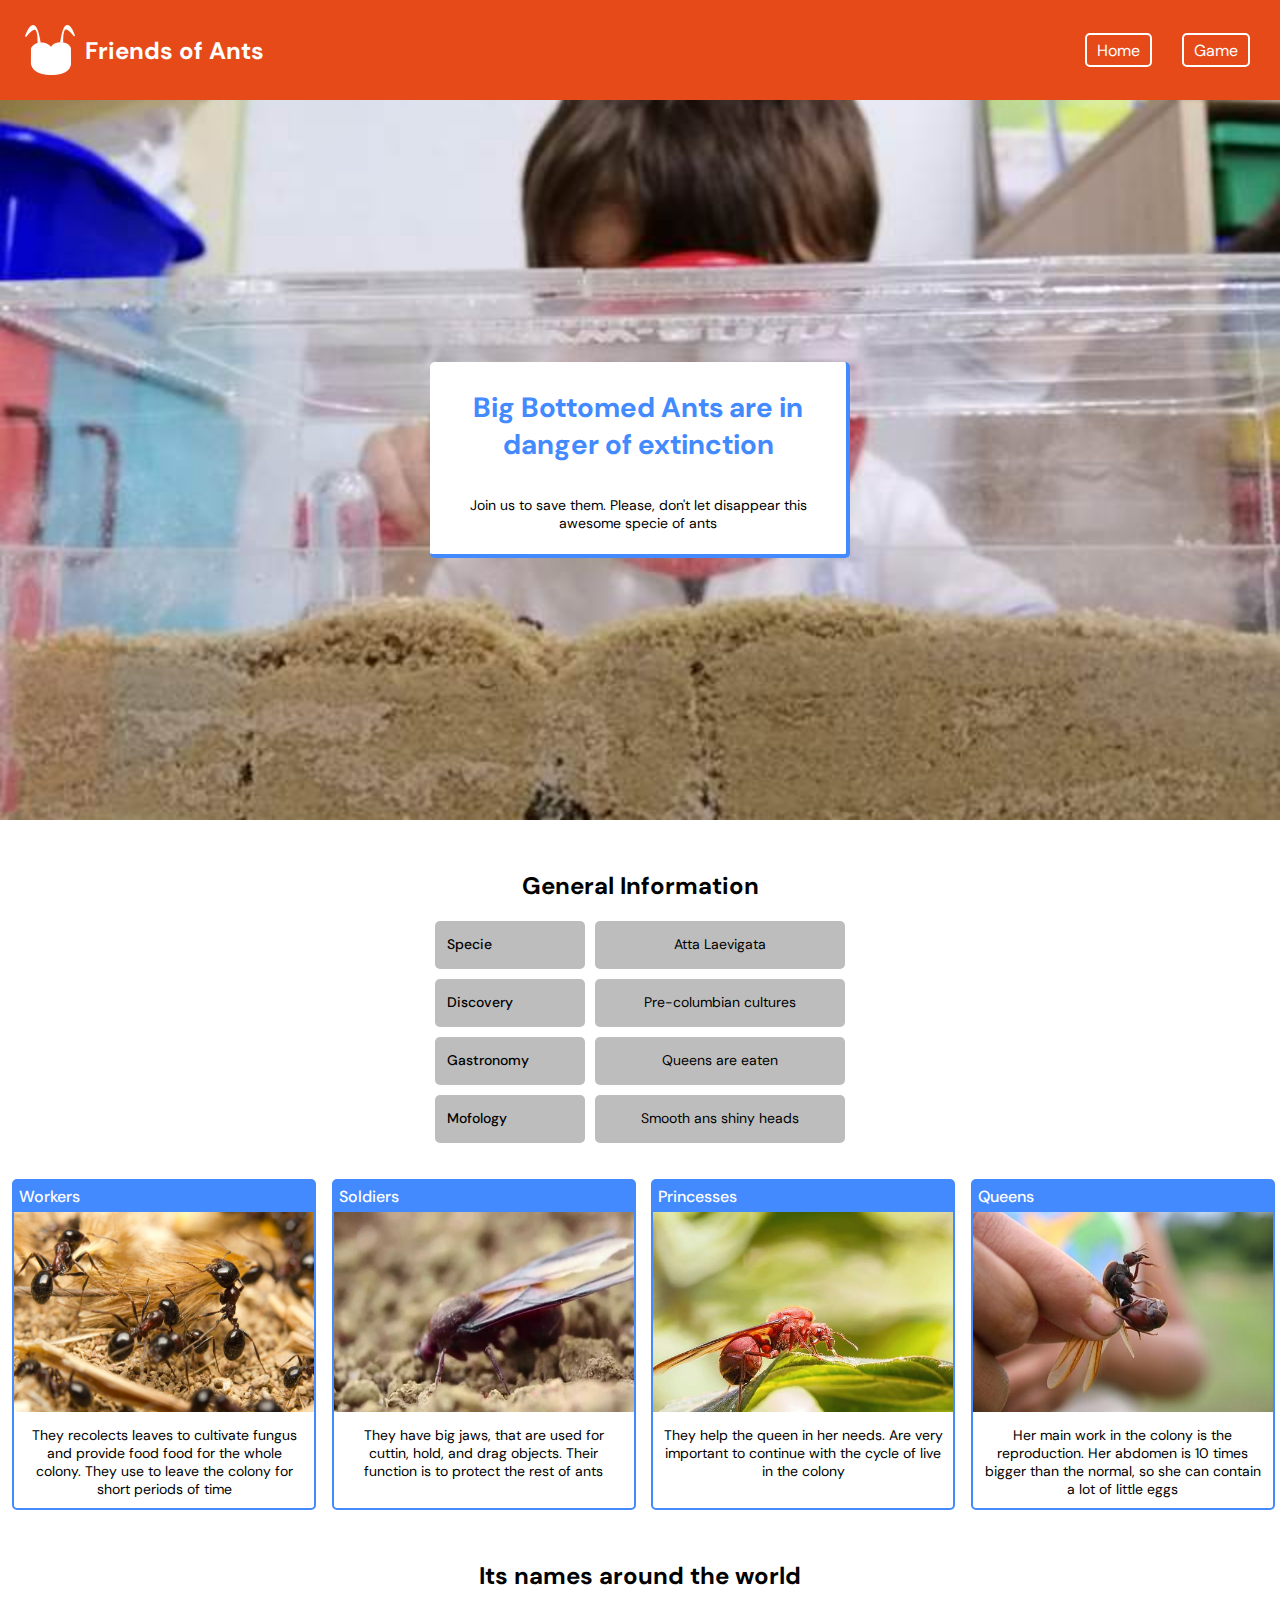
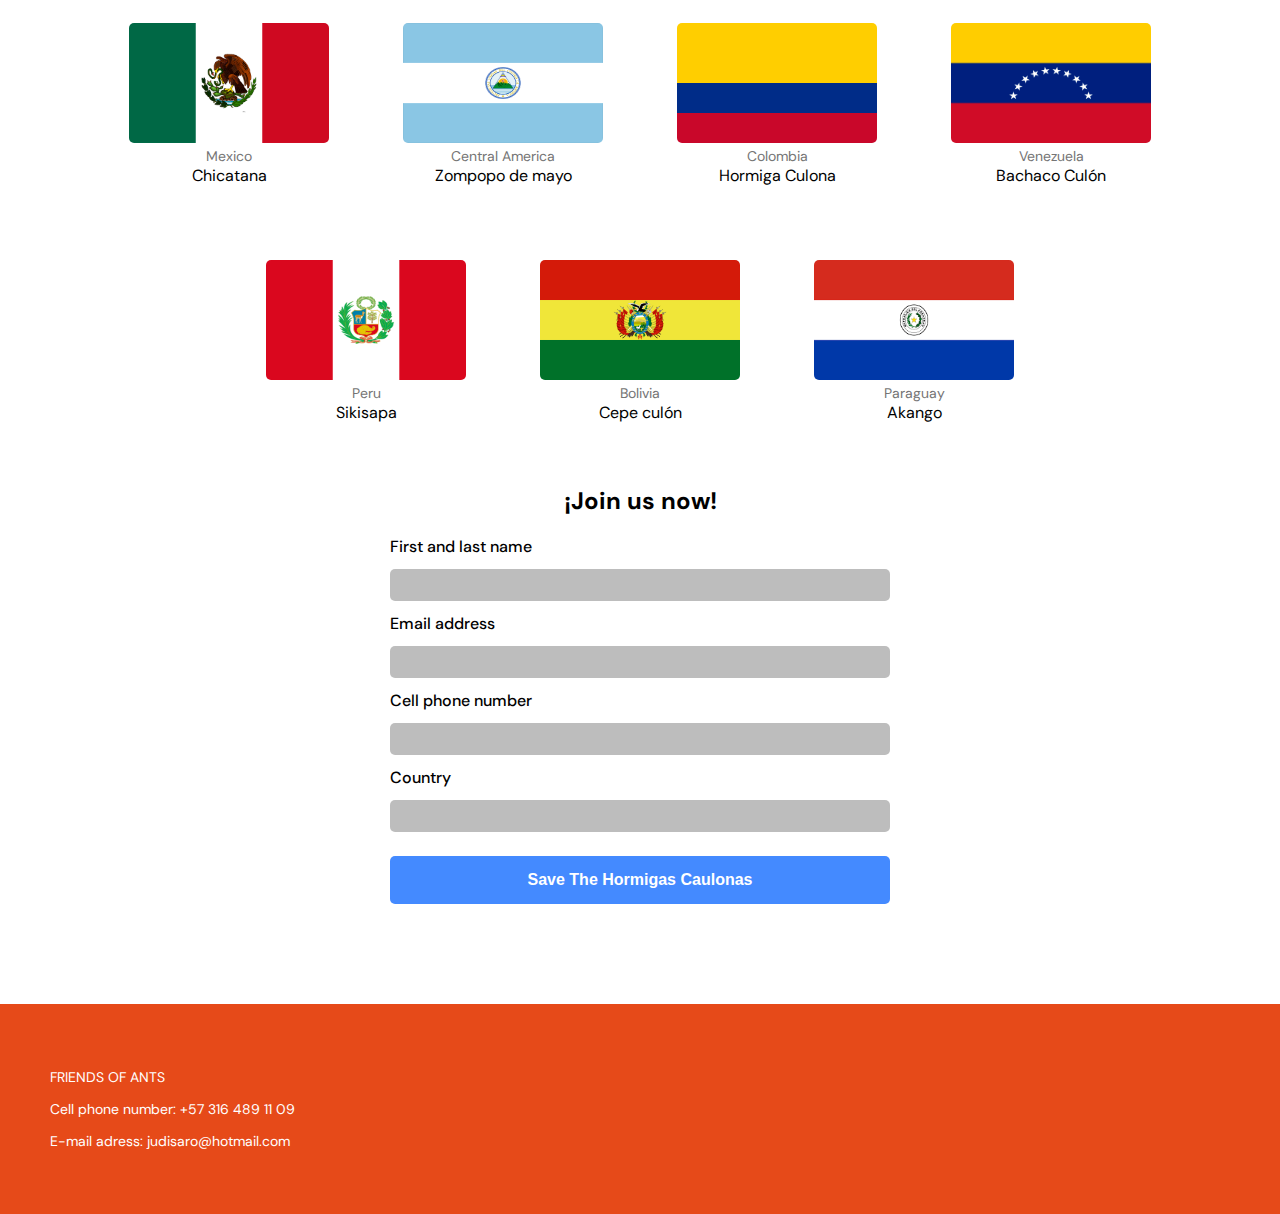
<file: index.html>
<!DOCTYPE html>
<html lang="en">
<head>
    <meta charset="UTF-8">
    <meta http-equiv="X-UA-Compatible" content="IE=edge">
    <meta name="viewport" content="width=device-width, initial-scale=1.0">
    <title> Hormigas Culonas</title>

    <link rel="stylesheet" href="styles.css" type="text/css">
    <link href="https://fonts.googleapis.com/css2?family=DM+Sans:wght@400;500;700&display=swap" rel="stylesheet">
</head>
<body>
    <!--HEADER-->
    <header>
        <!--NAVAR-->
        <div class="nav">
            <div class="nav__left">
                <img src="assets/logoant.png" alt="Logo">
                <p>Friends of Ants<p>
            </div>
            <div class="nav__right">
                <a class="nav__right--home" href="#">Home</a>
                <a class="nav__right--play" href="game.html">Game</a>
            </div>
        </div>

        <div class="header">
            <div class="header__card">
                <h1>Big Bottomed Ants are in danger of extinction</h1>
                <p>Join us to save them. Please, don't let disappear this awesome specie of ants</p>
            </div>
        </div>
    </header>

    <main>
        <section class="section-two">
            <h2>General Information</h2>
            <div class="section-two__table">
                <div><p class="l">Specie</p></div>
                <div><p class="r">Atta Laevigata</p></div>
                <div><p class="l">Discovery</p></div>
                <div><p class="r">Pre-columbian cultures</p></div>
                <div><p class="l">Gastronomy</p></div>
                <div><p class="r">Queens are eaten</p></div>
                <div><p class="l">Mofology</p></div>
                <div><p class="r">Smooth ans shiny heads</p></div>
            </div>

            <div class="section-two__colony">
                <div class="card">
                    <div class="title">Workers</div>
                    <img src="assets/workers.jpg" class="img" alt="img">
                    <div class="description">They recolects leaves to cultivate fungus and provide food food 
                        for the whole colony. They use to leave the colony for short periods of time</div>
                </div>

                <div class="card">
                    <div class="title">Soldiers</div>
                    <img src="assets/soliders.jpg" class="img" alt="img">
                    <div class="description">They have big jaws, that are used for cuttin,
                        hold, and drag objects. Their function is to protect the rest of ants 
                    </div>
                </div>

                <div class="card">
                    <div class="title">Princesses</div>
                    <img src="assets/princess.jpg" class="img" alt="img">
                    <div class="description">They help the queen in her needs. Are very important
                        to continue with the cycle of live in the colony
                    </div>
                </div>

                <div class="card">
                    <div class="title">Queens</div>
                    <img src="assets/ant-general-info.jpg" class="img" alt="img">
                    <div class="description">Her main work in the colony is the reproduction. Her abdomen
                            is 10 times bigger than the normal, so she can contain a lot of little eggs
                    </div>
                </div>
            </div>
        </section>

        <section class="section-one">
            <h2>Its names around the world</h2>
            <div class="sec-flags">
                <div class="sec-flags__card">
                    <img src="assets/flags/mexico.png" alt="flag">
                    <p class="country">Mexico</p>
                    <p class="name">Chicatana</p>
                </div>
                <div class="sec-flags__card">
                    <img src="assets/flags/america-central.png" alt="flag">
                    <p class="country">Central America</p>
                    <p class="name">Zompopo de mayo</p>
                </div>
                <div class="sec-flags__card">
                    <img src="assets/flags/colombia.png" alt="flag">
                    <p class="country">Colombia</p>
                    <p class="name">Hormiga Culona</p>
                </div>
                <div class="sec-flags__card">
                    <img src="assets/flags/venezuela.png" alt="flag">
                    <p class="country">Venezuela</p>
                    <p class="name">Bachaco Culón</p>
                </div>
                <div class="sec-flags__card">
                    <img src="assets/flags/peru.png" alt="flag">
                    <p class="country">Peru</p>
                    <p class="name">Sikisapa</p>
                </div>
                <div class="sec-flags__card">
                    <img src="assets/flags/bolivia.png" alt="flag">
                    <p class="country">Bolivia</p>
                    <p class="name">Cepe culón</p>
                </div>
                <div class="sec-flags__card">
                    <img src="assets/flags/paraguay.png" alt="flag">
                    <p class="country">Paraguay</p>
                    <p class="name">Akango</p>
                </div>
            </div>
        </section>

        <section class="section-three">
            <h2>¡Join us now!</h2>
            <form class="section-three__form">
                <label for="name">First and last name</label>
                <input class="input" type="text">

                <label for="email">Email address</label>
                <input class="input" type="email" name="email" id="email">

                <label for="phone">Cell phone number</label>
                <input class="input" type="number" name="phone" id="phone">

                <label for="Country">Country</label>
                <input class="input" type="text" name="country" id="country">

                <input class="btn" type="button" value="Save The Hormigas Caulonas">
            </form>
        </section>

        <footer class="footer">
            <div>
                <p>FRIENDS OF ANTS</p>
                <p>Cell phone number: +57 316 489 11 09</p>
                <p>E-mail adress: judisaro@hotmail.com</p>
            </div>
        </footer>

    </main>
    

</body>
</html>
</file>
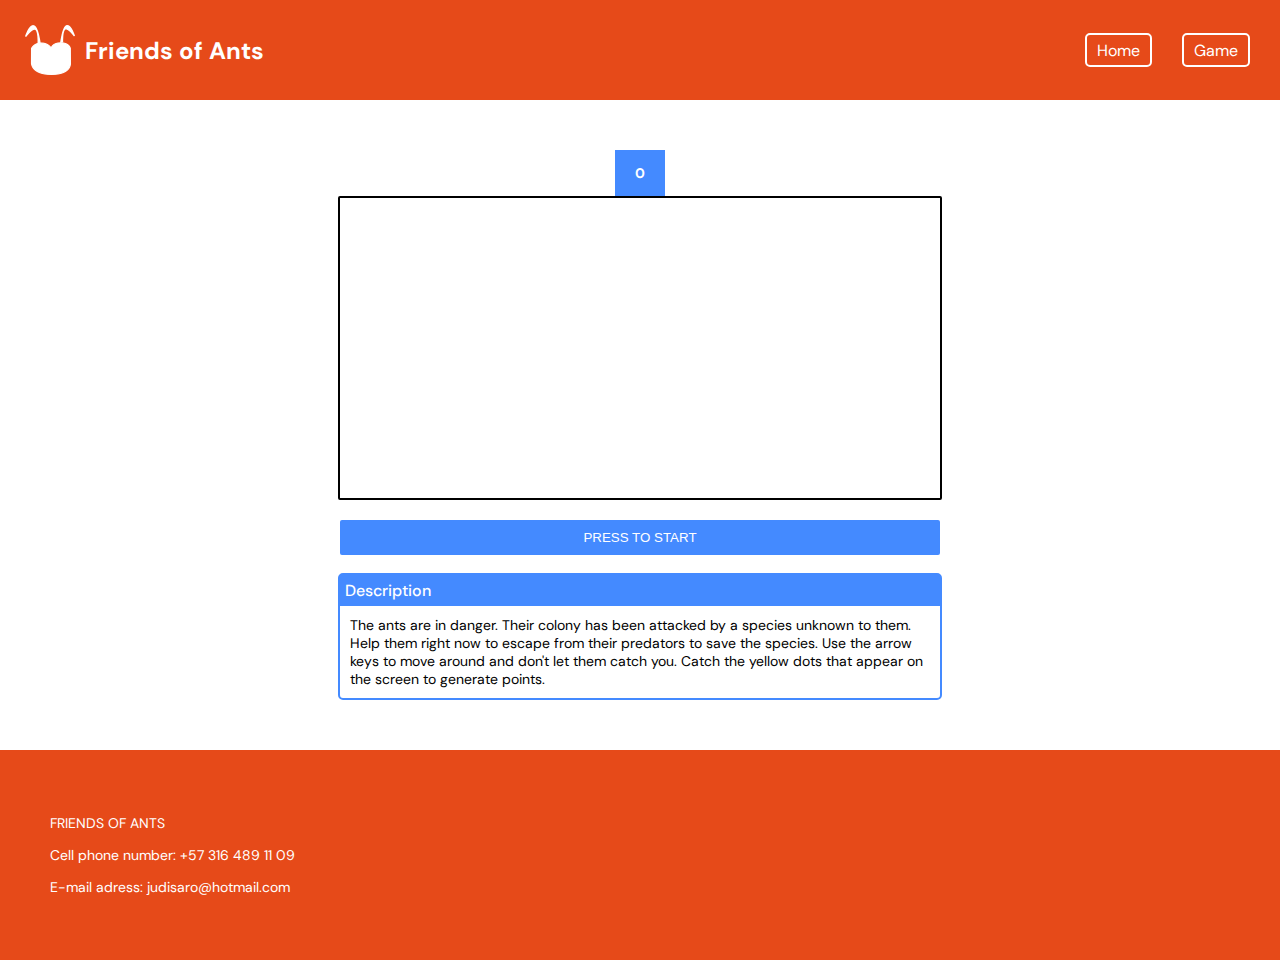
<file: game.html>
<!DOCTYPE html>
<html lang="en">
<head>
    <meta charset="UTF-8">
    <meta http-equiv="X-UA-Compatible" content="IE=edge">
    <meta name="viewport" content="width=device-width, initial-scale=1.0">
    <title>Big Bottonmed Ants</title>

    <link rel="stylesheet" href="styles.css" type="text/css">
    <link rel="stylesheet" href="styles-game.css" type="text/css">
    <link href="https://fonts.googleapis.com/css2?family=DM+Sans:wght@400;500;700&display=swap" rel="stylesheet">
</head>
<body>
    <!--HEADER-->
    <header>
        <!--NAVAR-->
        <div class="nav">
            <div class="nav__left">
                <img src="assets/logoant.png" alt="Logo">
                <p>Friends of Ants<p>
            </div>
            <div class="nav__right">
                <a class="nav__right--home" href="index.html">Home</a>
                <a class="nav__right--play" href="#">Game</a>
            </div>
        </div>
    </header>

    <main>
        <div class="start-button">
            <div class="points"><p id="points-id">0</p></div>
            <canvas id="canvass" height="300px" width="600px">
            </canvas> 
            <button onclick="draw()" id="button--start">PRESS TO START</button>
            <br>
            <div class="card">
                <div class="title">Description</div>
                
                <div class="description">The ants are in danger. Their colony has been attacked by a species 
                    unknown to them. Help them right now to escape from their predators to save the species.
                    Use the arrow keys to move around and don't let them catch you.
                    Catch the yellow dots that appear on the screen to generate points.
                </div class="description">
                <div>

                </div>
            </div>
        </div>
        
    </main>

    <footer class="footer" style="margin-top:50px;">
        <div>
            <p>FRIENDS OF ANTS</p>
            <p>Cell phone number: +57 316 489 11 09</p>
            <p>E-mail adress: judisaro@hotmail.com</p>
        </div>
    </footer>

    <script src="game.js"></script>
</body>
</html>
</file>
<file: styles.css>
html{
    font-size: 62.5%;
    padding: 0px;
    font-family: 'DM Sans', sans-serif;
}
body{
    margin: 0px; 
    min-width: 320px;
    font-size: var(--sm-t);
}
:root{
    --sm-t: 1.4rem;
    --md-t: 1.6rem;
    --lg-t: 2.4rem;

    --dark-primary-color: #E64A19; 
    --default-primary-color: #FF5722; 
    --light-primary-color:#FFCCBC; 
    --text-primary-color:#FFFFFF; 
    --accent-color:#448AFF; 
    --primary-text-color: #212121; 
    --secondary-text-color: #757575; 
    --divider-color: #BDBDBD;
}
.nav{
    height: 100px;
    width: 100%;
    display: flex;
    flex-direction: row;
    justify-content: space-between; 
    background-color: var(--dark-primary-color);
}
.nav .nav__left{
    display: flex;
    flex-direction: row;
    margin-left: 10px;
}
.nav .nav__left img{
    width: 50px;
    height: 50px;
    align-self: center;
    margin-left: 15px;
}
.nav .nav__left p{
    color: white;
    align-self: center;
    font-size: var(--md-t);
    margin-left: 10px;
    font-weight: 700;
    font-size: var(--lg-t);
}
.nav .nav__right{
    display: flex;
    flex-direction: row;
    margin-right: 30px;
}
.nav .nav__right a{
    text-decoration: none;
    color: white;
    font-size: var(--md-t);
    margin-left: 30px;

    border: 2px solid white; 
    border-radius: 5px;
    height: 25px;
    padding: 5px 10px 0px 10px;
    align-self: center;
}   



.header{
    display: grid;

    width: 100%;
    min-width: 320px;
    height: 80vh;
    background-image: url(assets/ant.header.jpg);
    background-position: center;
    background-size: cover;
    background-repeat: no-repeat;
}
.header .header__card{
    place-self: center;
    display: grid;
    place-items: center;

    min-width: 280px;
    max-width: 400px;
    height: auto;
    padding: 8px;
    margin: 0px 12px 0px 12px;

    background-color: white;
    border-radius: 5px;
    border-right: 4px;
    border-bottom: 4px;
    border-top: 0px;
    border-left: 0px;
    border-style: solid;
    border-color: var(--accent-color);
}
.header .header__card h1{
    text-align: center;
    color: var(--accent-color);
}
.header .header__card p{
    text-align: center;
    font-size: var(--sm-t);
}

h2{
    font-size: var(--lg-t);
    text-align: center;
    font-weight: 700;
    margin: 50px 10px 20px 10px;

}




.sec-flags{
    display: flex;
    flex-direction: row;
    flex-wrap: wrap;
    justify-content: center;
    gap: 50px;
    margin: 0px 50px;
}
.sec-flags .sec-flags__card{
    padding: 12px;
   border-radius:5px;
}
.sec-flags .sec-flags__card img{
    width: 200px;
    height: 120px;
    border-radius: 5px;
}
.sec-flags .sec-flags__card .name{
    font-size: var(--md-t);
    text-align: center;
    margin: 0px;
}
.sec-flags .sec-flags__card .country{
    font-size: var(--sm-t);
    text-align: center;
    color: var(--secondary-text-color);
    margin: 0px;
}




.section-two__table{
    display: grid;
    grid-template-columns: minmax(100px, 150px) minmax(200px, 250px);
    grid-template-rows: repeat(4, 48px);
    justify-content: center;
    margin: 0px 12px 0px 12px;
    gap: 10px;
}
.section-two__table div{
    background-color: var(--divider-color);
    
    border-radius: 5px;
    
    padding: 0px 12px;
}
.section-two__table .l{
    font-weight: 500;
}
.section-two__table .r{
    text-align: center;
}



.section-two__colony{
    margin: 36px 0px 0px 12px;
    display: grid;
    grid-template-columns: repeat(4, 1fr);
    overflow: auto;
    gap: 10px;
}
.section-two__colony .card{
    width: 300px;
    border: 2px;
    border-radius: 5px;
    border-color: var(--accent-color);
    border-style: solid;
}
.section-two__colony .card .title{
    font-size: var(--md-t);
    color: white;
    font-weight: 500;
    padding: 5px;
    background-color: var(--accent-color);
}
.section-two__colony .card .description{
    font-size: var(--sm-t);
    text-align: center;
    margin: 10px;
}
.section-two__colony .img{
    width: 300px;
    height: 200px;
}


.section-three__form{
    display: grid;
    grid-template-columns: minmax(300px, 500px);
    gap: 12px;
    justify-content: center;
    margin: 0px 12px 0px 12px;
}
.section-three__form label{
    font-size: var(--md-t);
    font-weight: 500;
}
.section-three__form .btn{
    font-size: var(--md-t);
    background-color: var(--accent-color);
    color: white;
    font-weight: 700;
    padding: 15px;
    border: 0px;
    margin-top: 12px;
    border-radius: 5px;
}
.section-three__form .input{
    height: 30px;
    background-color: var(--divider-color);
    border: 0px;
    border-radius: 5px;
}


.footer{
    margin-top: 100px;
    padding: 50px;
    background-color: var(--dark-primary-color);
}
.footer p{
    color: white;
}
</file>
<file: styles-game.css>
.start-button{
    width: 100%;
    display: grid;
    grid-template-columns: 1fr;
    grid-template-rows: auto auto;
    justify-items: center;
    margin-top: 50px;
}
.start-button canvas{
    background-color: white;
    border: 2px;
    border-radius: 2px;
    border-style: solid;
    margin-bottom: 20px;

}
.start-button button{
    width: 600px;
    background-color: var(--accent-color);
    color: white;
    border: 0px;
    border-radius: 2px;
    border-style: solid;
    padding: 10px;
}


.card{
    width: 600px;
    border: 2px;
    border-radius: 5px;
    border-color: var(--accent-color);
    border-style: solid;
}
.card .title{
    font-size: var(--md-t);
    color: white;
    font-weight: 500;
    padding: 5px;
    background-color: var(--accent-color);
}
.card .description{
    font-size: var(--sm-t);
    
    margin: 10px;
}
.img{
    width: 300px;
    height: 200px;
}
.points{
    background-color: var(--accent-color);
    width: 50px;
}
.points p{
    text-align: center;
    color: white;
    font-weight: 700;
    

}
</file>
